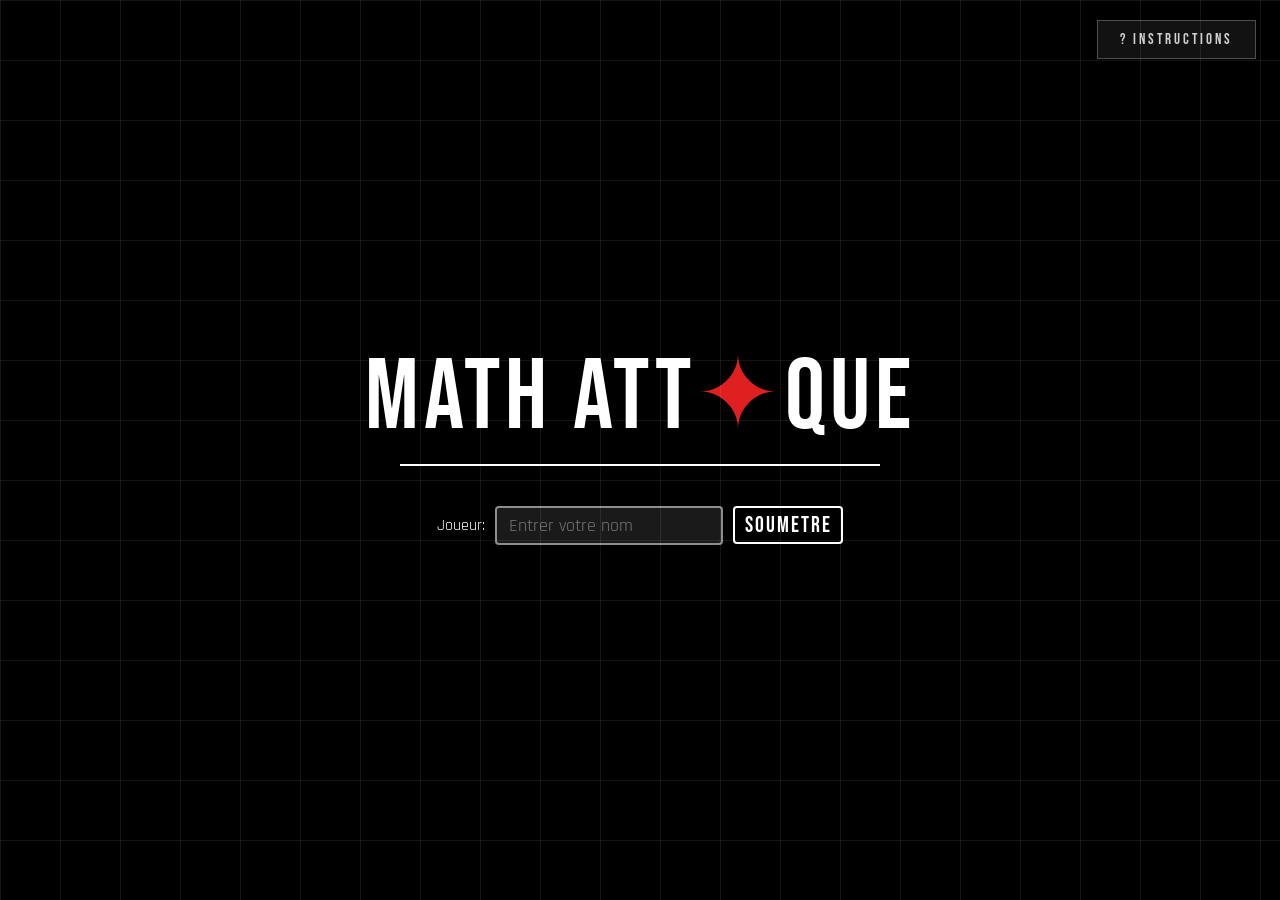
<file: index.html>
<!DOCTYPE html>
<html lang="fr">
<head>
    <meta charset="UTF-8">
    <title>Math Attaque</title>
    <link rel="stylesheet" href="style.css">
</head>
<body>
    <div class="screen" id="introScreen">
        <div class="grid"></div>
        <video id="opening" muted playsinline preload="auto" src="medias/Opening_Scene.mp4"></video>
        <video id="loading" muted playsinline preload="auto" hidden src="medias/Loading_screen.mp4"></video>

    </div>
    <script src="intro.js"></script>
</body>
</html>
</file>
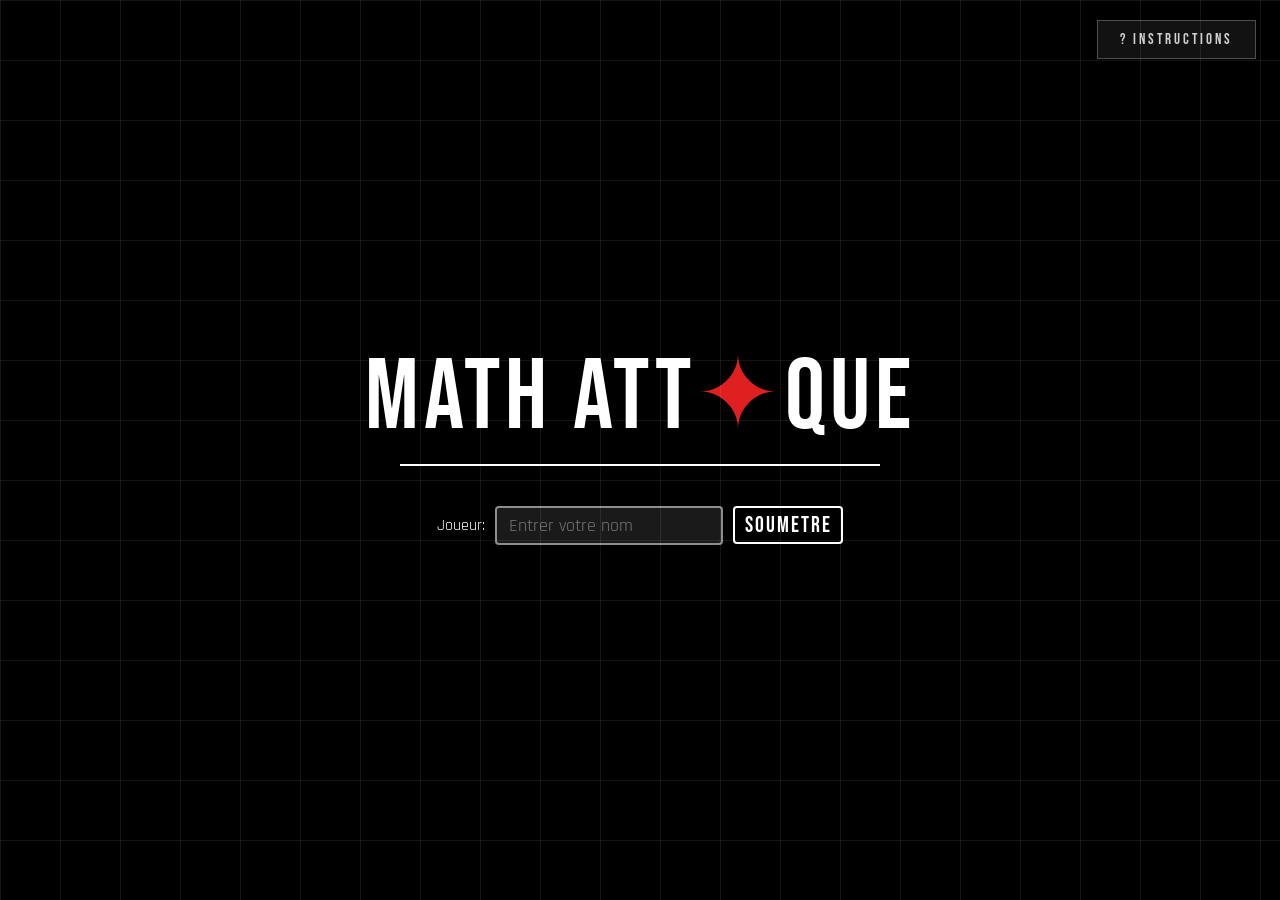
<file: homepage.html>
<!DOCTYPE html>
<html lang="fr">
<head>
  <meta charset="UTF-8">
  <title>Math Attaque - Home</title>
  <link href="https://fonts.googleapis.com/css2?family=Bebas+Neue&family=Rajdhani:wght@400;600;700&display=swap" rel="stylesheet">
  <link rel="stylesheet" href="style.css">
</head>

<body>
  <div class="grid"></div>
  <div class="home-bg"></div>

  <!--
https://developer.mozilla.org/fr/docs/Web/CSS/opacity-->
  <div class="home-overlay"></div>

  <a id="instructions-btn" href="Instruction.html">? Instructions</a>
  
  <div class="home-content">
    <div class="logo">Math&nbsp;Att<span class="star">✦</span>que</div>
    <div class="logo-underline"></div>
    <div class="username-row">
      <label for="username-input">Joueur:</label>
      <input
        id="username-input"
        type="text"
        placeholder="Entrer votre nom"
        maxlength="20"
      >
      <input type="button" id="btnNomSoum" onclick="nouveauNom()" value="SOUMETRE" class="tir">
    </div>
  <br>
  <div id="niveau" style="display: none;">
    <div class="levelSel">
        <a href="game.html">Niveau 1</a>
    </div>
    <br>
    <div class="levelSel">
        <a href="niveauxDeux.html">Niveau 2</a>
    </div>
    <br>
    <div class="levelSel">
        <a href="NiveauxTrois.html">Niveau 3</a>
    </div>
  </div>
  <script src="homepage.js"></script>
  <script src="name.js"></script>

</body>
</html>
</file>
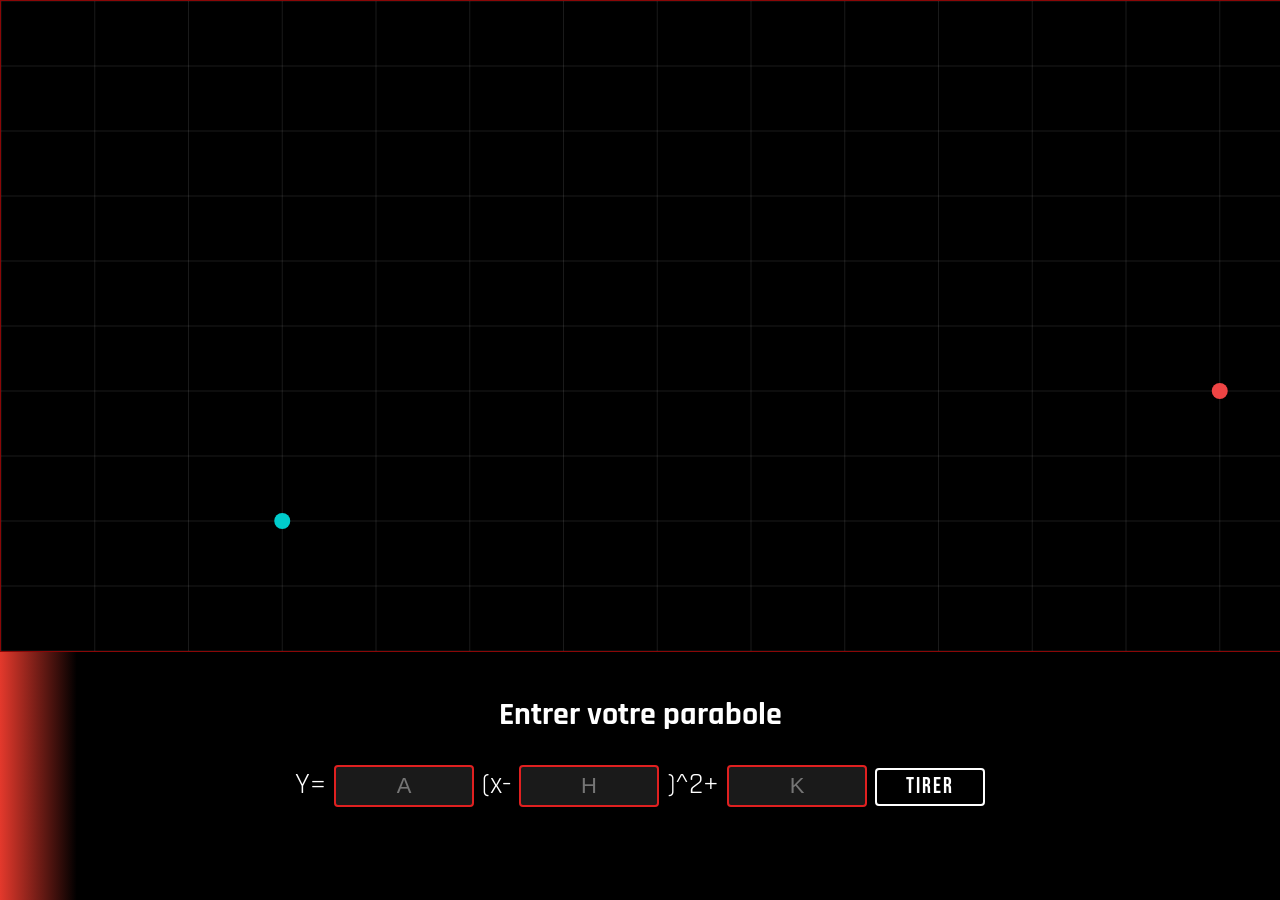
<file: niveauxDeux.html>
<!DOCTYPE html>
<html>
<head>
    <meta charset="utf-8">
    <title>Inscription</title>
    <link rel="stylesheet" href="style.css">

</head>
<body style="background: linear-gradient(90deg,rgb(228, 57, 44) 0%, black 6%); color : white;">
    <center>
        <canvas id="myCanvas" width="1500" height="650" style="border:1px solid rgb(138, 7, 7)"></canvas>
        <form>
            <br>
            <h1>Entrer votre parabole</h1>
            <!-- textbox pour le nom de l'élève -->
            <div id="divformule"></div>
            <p style="font-size: 30px;">
                Y=
                <input type="text" id="a" placeholder="A" class="abc">
                (x-
                <input type="text" id="h" placeholder="H" class="abc">
                )^2+
                <input type="text" id="k" placeholder="K" class="abc">

                <input type="button" id="btnSoumet" onclick="lancer()" value="TIRER" class="tir">
            </p>
            
            <!-- Création d'une section pour l'affichage des résultats -->
            <div id="divAffiche"></div>
            <div id="Ereure"></div>
        </form>
    </center>
    <script src="niveauxDeux.js"></script>
</body>
</html>
</file>
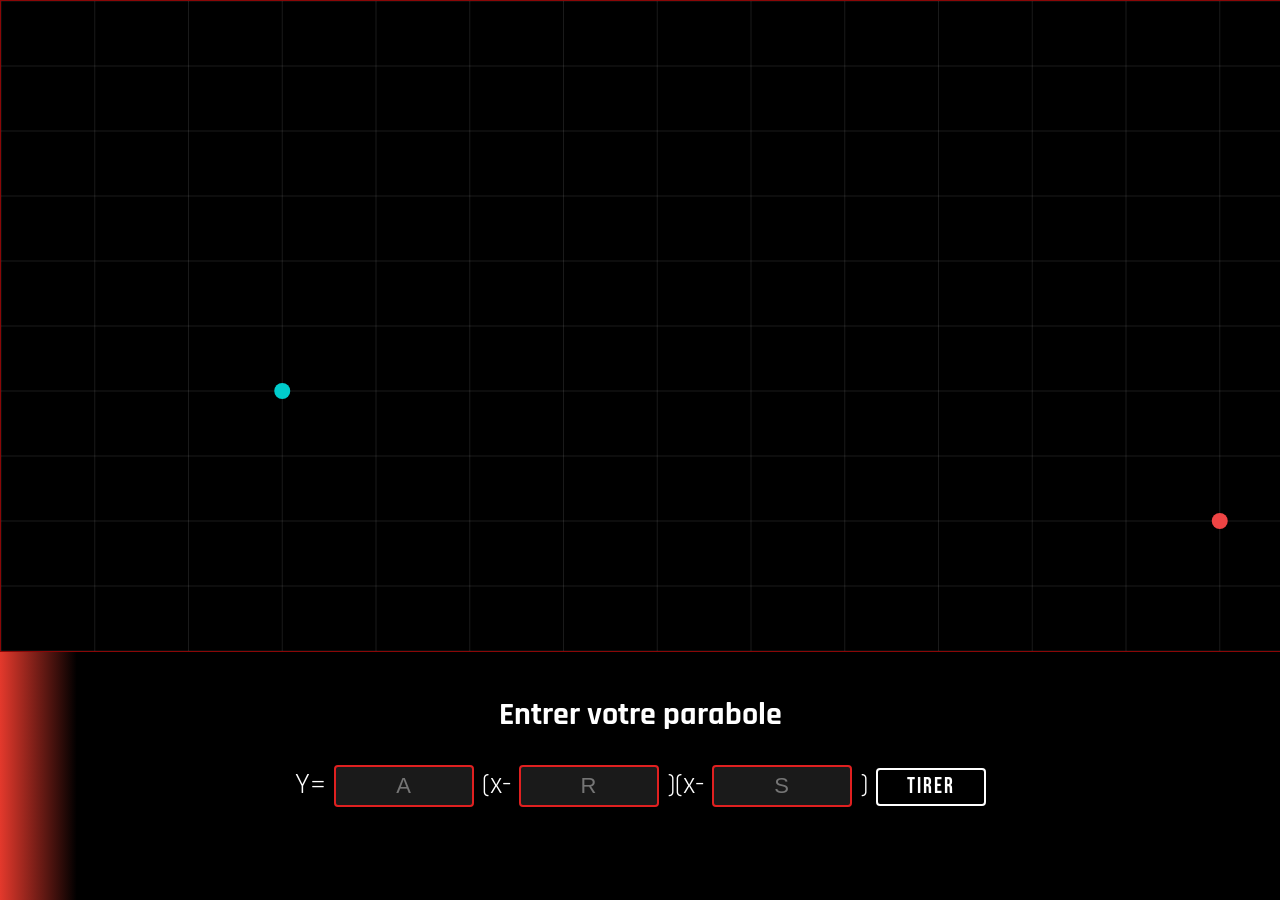
<file: NiveauxTrois.html>
<!DOCTYPE html>
<html>
<head>
    <meta charset="utf-8">
    <title>Inscription</title>
    <link rel="stylesheet" href="style.css">

</head>
<body style="background: linear-gradient(90deg,rgb(228, 57, 44) 0%, black 6%); color : white;">
    <center>
        <canvas id="myCanvas" width="1500" height="650" style="border:1px solid rgb(138, 7, 7)"></canvas>
        <form>
            <br>
            <h1>Entrer votre parabole</h1>
            <!-- textbox pour le nom de l'élève -->
            <div id="divformule"></div>
            <p style="font-size: 30px;">
                Y=
                <input type="text" id="a" placeholder="A" class="abc">
                (x-
                <input type="text" id="h" placeholder="R" class="abc">
                )(x-
                <input type="text" id="k" placeholder="S" class="abc">
                )
                <input type="button" id="btnSoumet" onclick="lancer()" value="TIRER" class="tir">
            </p>
            
            <!-- Création d'une section pour l'affichage des résultats -->
            <div id="divAffiche"></div>
            <div id="Ereure"></div>
        </form>
    </center>
    <script src="niveauxTrois.js"></script>
</body>
</html>
</file>
<file: style.css>
@import url('https://fonts.googleapis.com/css2?family=Bebas+Neue&family=Rajdhani:wght@400;600;700&display=swap');

body { 
    width: 100%; 
    height: 100vh;     
    background: #000;  
    color: #fff; 
    font-family: 'Rajdhani', sans-serif; 
    overflow: hidden;    
    margin: 0;           
    padding: 0;
}

/* https://developer.mozilla.org/fr/docs/Web/HTML/Element/canvas */
#myCanvas { 
    display: block;
}
/* https://developer.mozilla.org/fr/docs/Web/CSS/gradient/linear-gradient */
.home-overlay { 
    position: absolute; 
    inset: 0; 
    background: linear-gradient(to bottom, rgba(0,0,0,0.2) 0%, rgba(0,0,0,0.6) 50%, rgba(0,0,0,0.97) 100%); 
    z-index: 1;
} 

/* https://developer.mozilla.org/fr/docs/Web/CSS/CSS_flexible_box_layout */
.home-content { 
    position: relative; 
    z-index: 5; 
    height: 100vh; 
    display: flex;      
    flex-direction: column; 
    align-items: center; 
    justify-content: center;
} 
/* https://developer.mozilla.org/fr/docs/Web/CSS/clamp */
.logo { 
    font: 500 clamp(52px, 9vw, 100px) 'Bebas Neue', sans-serif; 
    letter-spacing: 5px; 
    margin-bottom: 6px; 
} 

.logo .star { 
    color: #e02020; 
} 
/* https://stackoverflow.com/questions/4151743/how-can-i-change-the-thickness-of-my-hr-tag */
.logo-underline { 
    width: min(480px, 72vw); 
    height: 2px; 
    background: #ffffff; 
    margin-bottom: 40px; 
}
/* https://www.youtube.com/watch?v=RFGiYHPKWgg */
.username-row {
    display: flex;
    align-items: center;
    gap: 10px;
    position: relative;
    z-index: 20; 
    pointer-events: all;
}
/* https://developer.mozilla.org/fr/docs/Web/CSS/pointer-events */
#username-input {
    background: rgba(255,255,255,0.1);
    border: 2px solid rgba(255,255,255,0.5) !important; 
    outline: none !important;
    border-radius: 4px;
    color: #fff;
    font-family: 'Rajdhani', sans-serif;
    font-size: 18px;
    padding: 6px 12px;
    width: 200px;
    pointer-events: all;
    position: relative;
    z-index: 20;
}

#username-input::placeholder { 
    color: rgba(255,255,255,0.4);
}

.gradient {
    padding:1px;
    background: #dfdfdf;
    position: relative;
    border-radius: 100px; 
    width: 100px;
    height:30px;
    border: none;
    display: flex;
    align-items: center;
    justify-content: center;
    transition: all 1s ease-in-out;
    
}
.gradient::after {
    content: '';
    position: absolute;
    padding: 5px;
    width: 100%;
    height: 100%;
    border-radius: 100px;
    padding:5px;
    background: linear-gradient(to bottom right, red 0% 35%, black 100%);
    z-index: -1;
}
.gradient:hover {
    color: white;
    z-index: 0;
}

/* https://developer.mozilla.org/fr/docs/Web/CSS/text-decoration */
a {
    text-decoration: none;
    color: black;
}

.levelSel {
    padding:1px;
    background: #dfdfdf;
    position: relative;
    border-radius: 150px; 
    width: 250px;
    height:70px;
    border: none;
    display: flex;
    align-items: center;
    justify-content: center;
    transition: all 1s ease-in-out;
    
}
.levelSel::after {
    content: '';
    position: absolute;
    padding: 5px;
    width: 100%;
    height: 100%;
    border-radius: 100px;
    padding:5px;
    background: linear-gradient(to bottom right, red 0% 35%, black 100%);
    z-index: -1;
}
.levelSel:hover {
    color: white;
    z-index: 0;
}
/* https://developer.mozilla.org/fr/docs/Web/CSS/text-decoration */
a {
    text-decoration: none;
    color: black;
}

.levelSel a {
    font-family: 'Bebas Neue', sans-serif;
    font-size: 20px;
    letter-spacing: 3px;
    color: #000;
}

.levelSel a {
    font-family: 'Bebas Neue', sans-serif;
    font-size: 20px;
    letter-spacing: 3px;
    color: #000;
}
/* https://developer.mozilla.org/fr/docs/Web/CSS/position */
.screen { 
    position: fixed; 
    inset: 0; 
    display: flex; 
    justify-content: center; 
    align-items: center; 
    z-index: 10;
} 
/* https://developer.mozilla.org/fr/docs/Web/CSS/pointer-events */
.grid { 
    position: absolute;
    pointer-events: none;
    inset: 0; 
    background-image: 
        linear-gradient(rgba(255,255,255,0.08) 1px, transparent 1px), 
        linear-gradient(90deg, rgba(255,255,255,0.08) 1px, transparent 1px); 
    background-size: 60px 60px; 
    z-index: 11;
} 
video {
    width: min(700px, 90vw);
    z-index: 1;
}

#usernameDisplay {
    position: fixed;
    top: 16px;
    left: 24px;
    z-index: 10;
    margin: 0;
    color: #fff;
    font-family: 'Rajdhani', sans-serif;
    font-size: 22px;
}

#ui-panel {
    position: fixed;
    bottom: 0;
    left: 0;
    width: 100%;
    z-index: 10;
    text-align: center;
    padding: 12px 0 20px;
    background: linear-gradient(to top, rgba(0,0,0,0.9) 0%, rgba(0,0,0,0) 100%);
    pointer-events: none; 
}
#ui-panel * {
    pointer-events: auto;
}

#ui-panel h1 {
    margin: 0 0 10px;
    font-size: 22px;
    color: #fff;
    font-family: 'Rajdhani', sans-serif;
    letter-spacing: 2px;
}

.equation-row {
    display: flex;
    align-items: center;
    justify-content: center;
    gap: 8px;
    font-size: 26px;
    color: #fff;
    font-family: 'Rajdhani', sans-serif;
}
.abc {
    background-color: #1a1a1a;
    color: #fff;
    border: 2px solid #e02020 !important; 
    outline: none !important;
    border-radius: 4px;
    height: 38px;
    width: 120px;
    font-size: 22px;
    text-align: center;
    padding: 0 8px;
}

textarea {
    border: none;
    outline: none;
}

.tir {
    background-color: #000;
    color: #fff;
    border: 2px solid #fff;
    border-radius: 4px;
    height: 38px;
    width: 110px;
    font-size: 22px;
    cursor: pointer;
    font-family: 'Bebas Neue', sans-serif;
    letter-spacing: 2px;
    
}
#tirs-restants {
    position: fixed;
    top: 75px;
    left: 24px;
    z-index: 999999;
    margin: 0;
    color: #fff;
    font-family: 'Rajdhani', sans-serif;
    font-size: 22px;

}
#level {
    position: fixed;
    top: 50px;
    left: 24px;
    z-index: 999999;
    margin: 0;
    color: #fff;
    font-family: 'Rajdhani', sans-serif;
    font-size: 22px;
}
#divAffiche {
    margin-top: 8px;
    font-size: 24px;
    font-family: 'Bebas Neue', sans-serif;
    letter-spacing: 3px;
    color: #fff;
    min-height: 30px;
}
.screenShake {
    animation: shake 0.2s;
    animation-iteration-count: 1;
}

@keyframes shake {

    0% {
        transform: translate(1px, 1px) rotate(0deg);
    }

    10% {
        transform: translate(-1px, -2px) rotate(-1deg);
    }

    20% {
        transform: translate(-3px, 0px) rotate(1deg);
    }

    30% {
        transform: translate(3px, 2px) rotate(0deg);
    }

    40% {
        transform: translate(1px, -1px) rotate(1deg);
    }

    50% {
        transform: translate(-1px, 2px) rotate(-1deg);
    }

    60% {
        transform: translate(-3px, 1px) rotate(0deg);
    }

    70% {
        transform: translate(3px, 1px) rotate(-1deg);
    }

    80% {
        transform: translate(-1px, -1px) rotate(1deg);
    }

    90% {
        transform: translate(1px, 2px) rotate(0deg);
    }

    100% {
        transform: translate(1px, -2px) rotate(-1deg);
    }
}
/* https://developer.mozilla.org/fr/docs/Web/CSS/position */
#instructions-btn {
position: fixed;
top: 20px;
right: 24px;
z-index: 100;
font-family: 'Bebas Neue', sans-serif;
font-size: 15px;
letter-spacing: 3px;
color: rgba(255,255,255,0.8);
background: rgba(255,255,255,0.07);
border: 1px solid rgba(255,255,255,0.25);
padding: 9px 22px;
text-decoration: none;
}
</file>
